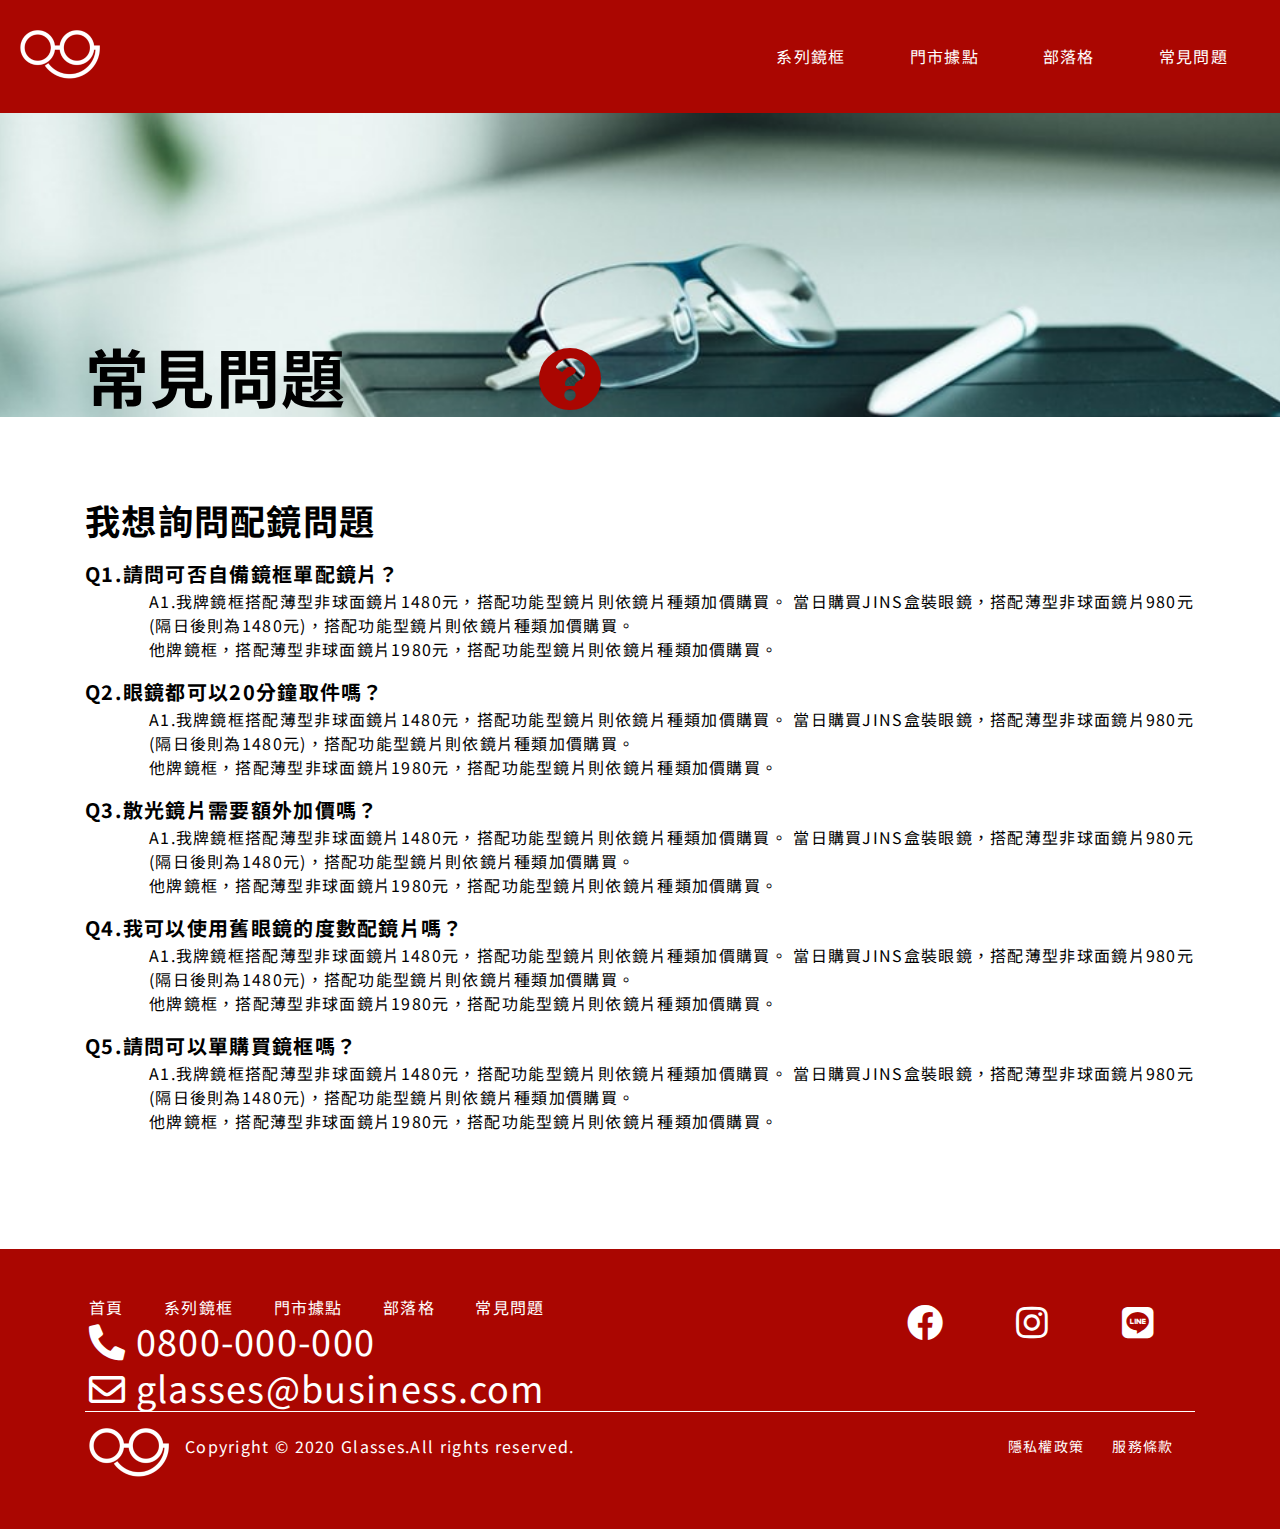
<file: problem.html>
<!DOCTYPE html>
<html lang="en">

<head>
  <meta charset="UTF-8">
  <meta name="viewport" content="width=device-width, initial-scale=1.0">
  <meta http-equiv="X-UA-Compatible" content="ie=edge">
  <title>常見問題 | Promise-Desert 2020 早春系列</title>
  <link rel="stylesheet" href="https://cdnjs.cloudflare.com/ajax/libs/font-awesome/5.14.0/css/all.min.css">
  <link rel="stylesheet" href="./assets/style/all.css">
</head>

<body>
  <header class="header primary-bg color-w">
    
      <nav class="navber d-flex justify-content-between align-items-center">
        <a href="index.html" class="logo"><img src="assets/images/logo.png" alt="logo"></a>
        <ul class="d-flex justify-content-between align-items-center text-center">
          <li><a href="#" class="d-block">系列鏡框</a></li>
          <li><a href="#" class="d-block">門市據點</a></li>
          <li><a href="#" class="d-block">部落格</a></li>
          <li><a href="problem.html" class="d-block">常見問題</a></li>
        </ul>
      </nav>
    
  </header>

  
		<!-- banner -->
		<section class="banner problem-banner position-relative">
			<div class="container">
				<h1 class="fz-64 fw-700 position-absolute bottom-0">常見問題<i class="fas fa-question-circle color-primary ml-5"></i></h1>
			</div>
		</section>

		<main class="main">
			<div class="container">
				<h2 class="fz-32 fw-700">我想詢問配鏡問題</h2>
				<ul class="lh-15 li-mx-16">
					<!-- 1 -->
					<li>
						<h3 class="fz-20 fw-700 mb-16">Q1.請問可否自備鏡框單配鏡片？</h3>
						<p class="pc-ml">
							A1.我牌鏡框搭配薄型非球面鏡片1480元，搭配功能型鏡片則依鏡片種類加價購買。 當日購買JINS盒裝眼鏡，搭配薄型非球面鏡片980元(隔日後則為1480元)，搭配功能型鏡片則依鏡片種類加價購買。<br>
							 他牌鏡框，搭配薄型非球面鏡片1980元，搭配功能型鏡片則依鏡片種類加價購買。
						</p>
					</li>
					<!-- 2 -->
					<li>
						<h3 class="fz-20 fw-700 mb-16">Q2.眼鏡都可以20分鐘取件嗎？</h3>
						<p class="pc-ml">
							A1.我牌鏡框搭配薄型非球面鏡片1480元，搭配功能型鏡片則依鏡片種類加價購買。 當日購買JINS盒裝眼鏡，搭配薄型非球面鏡片980元(隔日後則為1480元)，搭配功能型鏡片則依鏡片種類加價購買。<br>
							他牌鏡框，搭配薄型非球面鏡片1980元，搭配功能型鏡片則依鏡片種類加價購買。
					   </p>
					</li>
					<!-- 3 -->
					<li>
						<h3 class="fz-20 fw-700 mb-16">Q3.散光鏡片需要額外加價嗎？</h3>
						<p class="pc-ml">
							A1.我牌鏡框搭配薄型非球面鏡片1480元，搭配功能型鏡片則依鏡片種類加價購買。 當日購買JINS盒裝眼鏡，搭配薄型非球面鏡片980元(隔日後則為1480元)，搭配功能型鏡片則依鏡片種類加價購買。<br>
							他牌鏡框，搭配薄型非球面鏡片1980元，搭配功能型鏡片則依鏡片種類加價購買。
					   </p>
					</li>
					<!-- 4 -->
					<li>
						<h3 class="fz-20 fw-700 mb-16">Q4.我可以使用舊眼鏡的度數配鏡片嗎？</h3>
						<p class="pc-ml">
							A1.我牌鏡框搭配薄型非球面鏡片1480元，搭配功能型鏡片則依鏡片種類加價購買。 當日購買JINS盒裝眼鏡，搭配薄型非球面鏡片980元(隔日後則為1480元)，搭配功能型鏡片則依鏡片種類加價購買。<br>
							他牌鏡框，搭配薄型非球面鏡片1980元，搭配功能型鏡片則依鏡片種類加價購買。
					   </p>
					</li>
					<!-- 5 -->
					<li>
						<h3 class="fz-20 fw-700 mb-16">Q5.請問可以單購買鏡框嗎？</h3>
						<p class="pc-ml">
							A1.我牌鏡框搭配薄型非球面鏡片1480元，搭配功能型鏡片則依鏡片種類加價購買。 當日購買JINS盒裝眼鏡，搭配薄型非球面鏡片980元(隔日後則為1480元)，搭配功能型鏡片則依鏡片種類加價購買。<br>
							他牌鏡框，搭配薄型非球面鏡片1980元，搭配功能型鏡片則依鏡片種類加價購買。
					   </p>
					</li>
				</ul>
			</div>
		</main>


  <footer class="footer primary-bg color-w px-1 py-5 position-relative">
    <div class="container">
      <ul class="d-flex justify-content-between px-1 border-b-1">
        <li>
          <ul>
            <li>
              <ul class="d-flex justify-content-between mb-32 phone-no">
                <li><a href="#">首頁</a></li>
                <li><a href="#">系列鏡框</a></li>
                <li><a href="#">門市據點</a></li>
                <li><a href="#">部落格</a></li>
                <li><a href="#">常見問題</a></li>
              </ul>
            </li>
            <li class="fz-36">
              <i class="fas fa-phone-alt"></i>
              <a href="tel:0800-000-000" target="_blank" rel="noreferrer noopener">0800-000-000</a>
            </li>
            <li class="fz-36">
              <i class="far fa-envelope"></i>
              <a href="mailto:glasses@business.com" target="_blank" rel="noreferrer noopener">glasses@business.com</a>
            </li>
          </ul>
        </li>
        <li class="fz-36">
          <ul class="d-flex justify-content-between li-mx-32">
            <li><a href="#"><i class="fab fa-facebook"></i></a></li>
            <li><a href="#"><i class="fab fa-instagram"></i></a></li>
            <li><a href="#"><i class="fab fa-line"></i></a></li>
          </ul>
        </li>
      </ul>
      

      <ul class="d-flex justify-content-between align-items-center px-1 phone-column phone-flex-start">
        <li>
          <ul class="d-flex justify-content-between align-items-center phone-column phone-flex-start">
            <li class="phone-no mt-3 mr-3">
              <a href="index.html">
              <img src="assets/images/logo.png" width="80" alt="logo">
              </a>
            </li>
            <li class="ml-32 phone-m0">Copyright © 2020 Glasses.All rights reserved.</li>
          </ul>
          
          
        </li>
        <li>
          <ul class="d-flex justify-content-between li-mx-32 fz-14 px-1 phone-column phone-flex-start">
            <li><a href="#" target="_blank" rel="noreferrer noopener">隱私權政策</a></li>
            <li><a href="#" target="_blank" rel="noreferrer noopener">服務條款</a></li>
          </ul>
        </li>
      </ul>
    </div>

    <a href="index.html" class="absolute-br phoneOp-pcClose" style="width:15%;"><img src="assets/images/logo.png" width="80" alt="logo"></a>
  </footer>
  <script src="./assets/js/vendors.js"></script>
  <script src="./assets/js/all.js"></script>
</body>

</html>
</file>
<file: assets/style/all.css>
@charset "UTF-8";
/*匯入其他字體*/
/*@font-face {
  font-family: ApivitaAsty;
  src: url(../font/ApivitaAsty-Medium.woff);
}*/
@import url("https://fonts.googleapis.com/css2?family=Noto+Sans+TC:wght@400;700&display=swap");
@import url("https://fonts.googleapis.com/css2?family=Roboto:ital,wght@0,700;1,900&display=swap");
html, body, div, span, applet, object, iframe,
h1, h2, h3, h4, h5, h6, p, blockquote, pre,
a, abbr, acronym, address, big, cite, code,
del, dfn, em, img, ins, kbd, q, s, samp,
small, strike, strong, sub, sup, tt, var,
b, u, i, center,
dl, dt, dd, ol, ul, li,
fieldset, form, label, legend,
table, caption, tbody, tfoot, thead, tr, th, td,
article, aside, canvas, details, embed,
figure, figcaption, footer, header, hgroup,
menu, nav, output, ruby, section, summary,
time, mark, audio, video {
  margin: 0;
  padding: 0;
  border: 0;
  font-size: 100%;
  font: inherit;
  -webkit-box-sizing: border-box;
          box-sizing: border-box;
  /*	-webkit-box-sizing:border-box;
	-moz-box-sizing:border-box;*/
  vertical-align: baseline; }

/* HTML5 display-role reset for older browsers */
article, aside, details, figcaption, figure,
footer, header, hgroup, menu, nav, section {
  display: block; }

*, *:before, *:after {
  -webkit-box-sizing: border-box;
          box-sizing: border-box; }

img {
  max-width: 100%;
  height: auto; }

body {
  line-height: 1.3;
  letter-spacing: 1.3px;
  outline: none;
  /*google思源字體*/
  font-family: 'Noto Sans TC',Arial;
  /*google思源宋體*/
  /*font-family: 'Noto Serif TC';*/ }

ol, ul {
  list-style: none; }

blockquote, q {
  quotes: none; }

blockquote:before, blockquote:after,
q:before, q:after {
  content: '';
  content: none; }

table {
  border-collapse: collapse;
  border-spacing: 0; }

/*img {width:100%;height:auto;}*/
a {
  color: black;
  text-decoration: none; }

button {
  background-color: transparent;
  border: 0px;
  cursor: pointer; }

img {
  max-width: 100%;
  height: auto; }

/*開始css*/
/*開始css*/
a:hover {
  opacity: 0.5;
  -webkit-transition: all 0.3s;
  -o-transition: all 0.3s;
  transition: all 0.3s; }

/* 通用css */
.d-none {
  display: none; }

.d-block {
  display: block; }

.d-flex {
  display: -webkit-box;
  display: -ms-flexbox;
  display: flex; }

.flex-direction-row-r {
  -webkit-box-orient: horizontal;
  -webkit-box-direction: reverse;
      -ms-flex-direction: row-reverse;
          flex-direction: row-reverse; }

.flex-direction-column {
  -webkit-box-orient: vertical;
  -webkit-box-direction: normal;
      -ms-flex-direction: column;
          flex-direction: column; }

.justify-content-center {
  -webkit-box-pack: center;
      -ms-flex-pack: center;
          justify-content: center; }

.justify-content-end {
  -webkit-box-pack: end;
      -ms-flex-pack: end;
          justify-content: flex-end; }

.justify-content-between {
  -webkit-box-pack: justify;
      -ms-flex-pack: justify;
          justify-content: space-between; }

.flex-wrap {
  -ms-flex-wrap: wrap;
      flex-wrap: wrap; }

.align-items-center {
  -webkit-box-align: center;
      -ms-flex-align: center;
          align-items: center; }

.align-items-stretch {
  -webkit-box-align: stretch;
      -ms-flex-align: stretch;
          align-items: stretch; }

.col-3 {
  width: 23%; }

@media (max-width: 992px) {
  .col-md-6 {
    width: 45%; } }

@media (max-width: 767px) {
  .col-sm-12 {
    width: 100%; } }

.container {
  max-width: 1110px;
  width: 100%;
  margin: 0 auto; }
  @media (max-width: 992px) {
    .container {
      width: 90%; } }

.container-730 {
  max-width: 730px;
  margin: 0 auto; }

.primary-bg {
  background-color: #AA0601; }

.secondary-bg {
  background-color: #fff; }

.secondary-bg-05 {
  background-color: rgba(255, 255, 255, 0.5); }

.success-bg {
  background-color: #AA06010D; }

.phoneOp-pcClose {
  display: none; }
  @media (max-width: 767px) {
    .phoneOp-pcClose {
      display: block; } }

@media (max-width: 767px) {
  .phone-none {
    display: none; } }

.relative {
  position: relative; }

.absolute-total-0 {
  position: absolute;
  top: 0px;
  right: 0px;
  bottom: 0px;
  left: 0px; }

.color-primary {
  color: #AA0601; }

.color-primary600 {
  color: #650300; }

.color-w {
  color: #fff; }

.color-w a {
  color: #fff; }

.color-gray {
  color: #707070; }

/*文字*/
.fz-1 {
  font-size: 4.5em; }

.fz-80 {
  font-size: 5em; }

.fz-64 {
  font-size: 4em; }

.fz-36 {
  font-size: 2.25em; }

.fz-48 {
  font-size: 3em; }

.fz-32 {
  font-size: 2.2em; }

.fz-24 {
  font-size: 1.5em; }

.fz-20 {
  font-size: 1.25em; }

.fz-36-64 {
  font-size: 1.8em; }

.fz-14 {
  font-size: 0.875em; }

@media (max-width: 992px) {
  .fz-pad-32 {
    font-size: 32px; } }

.fw-400 {
  font-weight: 400; }

.fw-700 {
  font-weight: 700; }

.fw-900 {
  font-weight: 900; }

.fs-italic {
  font-style: italic; }

.ff-Roboto {
  font-family: 'Roboto'; }

.letter-spacing-1 {
  letter-spacing: 1px; }

.lh-15 {
  line-height: 1.5; }

/*內距,外距*/
.mt-0 {
  margin-top: 0; }

.mt-1 {
  margin-top: 0.25em; }

.mt-2 {
  margin-top: 0.5em; }

.mt-3 {
  margin-top: 1em; }

.mt-4 {
  margin-top: 1.5em; }

.mt-5 {
  margin-top: 3em; }

.mt-6 {
  margin-top: 5em; }

.mt-auto {
  margin-top: auto; }

.mb-0 {
  margin-bottom: 0; }

.mb-1 {
  margin-bottom: 0.25em; }

.mb-2 {
  margin-bottom: 0.5em; }

.mb-3 {
  margin-bottom: 1em; }

.mb-4 {
  margin-bottom: 1.5em; }

.mb-5 {
  margin-bottom: 3em; }

.mb-6 {
  margin-bottom: 6em; }

.mb-auto {
  margin-bottom: auto; }

.my-0 {
  margin-top: 0;
  margin-bottom: 0; }

.my-1 {
  margin-top: 0.25em;
  margin-bottom: 0.25em; }

.my-2 {
  margin-top: 0.5em;
  margin-bottom: 0.5em; }

.my-3 {
  margin-top: 1em;
  margin-bottom: 1em; }

.my-4 {
  margin-top: 1.5em;
  margin-bottom: 1.5em; }

.my-5 {
  margin-top: 3em;
  margin-bottom: 3em; }

.my-auto {
  margin-top: auto;
  margin-bottom: auto; }

.ml-0 {
  margin-left: 0; }

.ml-1 {
  margin-left: 0.25em; }

.ml-2 {
  margin-left: 0.5em; }

.ml-3 {
  margin-left: 1em; }

.ml-4 {
  margin-left: 1.5em; }

.ml-5 {
  margin-left: 3em; }

.ml-auto {
  margin-left: auto; }

.mr-0 {
  margin-right: 0; }

.mr-1 {
  margin-right: 0.25em; }

.mr-2 {
  margin-right: 0.5em; }

.mr-3 {
  margin-right: 1em; }

.mr-4 {
  margin-right: 1.5em; }

.mr-5 {
  margin-right: 3em; }

.mr-auto {
  margin-right: auto; }

.mx-0 {
  margin-left: 0;
  margin-right: 0; }

.mx-1 {
  margin-left: 0.25em;
  margin-right: 0.25em; }

.mx-2 {
  margin-left: 0.5em;
  margin-right: 0.5em; }

.mx-3 {
  margin-left: 1em;
  margin-right: 1em; }

.mx-4 {
  margin-left: 1.5em;
  margin-right: 1.5em; }

.mx-5 {
  margin-left: 3em;
  margin-right: 3em; }

.mx-auto {
  margin-left: auto;
  margin-right: auto; }

.m-0 {
  margin: 0; }

.m-1 {
  margin: 0.25em; }

.m-2 {
  margin: 0.5em; }

.m-3 {
  margin: 1em; }

.m-4 {
  margin: 1.5em; }

.m-5 {
  margin: 3em; }

.m-auto {
  margin: auto; }

/*---------------*/
.pt-0 {
  padding-top: 0; }

.pt-1 {
  padding-top: 0.25em; }

.pt-2 {
  padding-top: 0.5em; }

.pt-3 {
  padding-top: 1em; }

.pt-4 {
  padding-top: 1.5em; }

.pt-5 {
  padding-top: 3em; }

.pt-auto {
  padding-top: auto; }

.pb-0 {
  padding-bottom: 0; }

.pb-1 {
  padding-bottom: 0.25em; }

.pb-2 {
  padding-bottom: 0.5em; }

.pb-3 {
  padding-bottom: 1em; }

.pb-4 {
  padding-bottom: 1.5em; }

.pb-5 {
  padding-bottom: 3em; }

.pb-auto {
  padding-bottom: auto; }

.py-0 {
  padding-top: 0;
  padding-bottom: 0; }

.py-1 {
  padding-top: 0.25em;
  padding-bottom: 0.25em; }

.py-2 {
  padding-top: 0.5em;
  padding-bottom: 0.5em; }

.py-3 {
  padding-top: 1em;
  padding-bottom: 1em; }

.py-4 {
  padding-top: 1.5em;
  padding-bottom: 1.5em; }

.py-5 {
  padding-top: 3em;
  padding-bottom: 3em; }

.py-auto {
  padding-top: auto;
  padding-bottom: auto; }

.pl-0 {
  padding-left: 0; }

.pl-1 {
  padding-left: 0.25em; }

.pl-2 {
  padding-left: 0.5em; }

.pl-3 {
  padding-left: 1em; }

.pl-4 {
  padding-left: 1.5em; }

.pl-5 {
  padding-left: 3em; }

.pl-auto {
  padding-left: auto; }

.pr-0 {
  padding-right: 0; }

.pr-1 {
  padding-right: 0.25em; }

.pr-2 {
  padding-right: 0.5em; }

.pr-3 {
  padding-right: 1em; }

.pr-4 {
  padding-right: 1.5em; }

.pr-5 {
  padding-right: 3em; }

.pr-auto {
  padding-right: auto; }

.px-0 {
  padding-left: 0;
  padding-right: 0; }

.px-1 {
  padding-left: 0.25em;
  padding-right: 0.25em; }

.px-2 {
  padding-left: 0.5em;
  padding-right: 0.5em; }

.px-3 {
  padding-left: 1em;
  padding-right: 1em; }

.px-4 {
  padding-left: 1.5em;
  padding-right: 1.5em; }

.px-5 {
  padding-left: 3em;
  padding-right: 3em; }

.px-6 {
  padding-left: 6em;
  padding-right: 6em; }

.px-auto {
  padding-left: auto;
  padding-right: auto; }

.p-0 {
  padding: 0; }

.p-1 {
  padding: 0.25em; }

.p-2 {
  padding: 0.5em; }

.p-3 {
  padding: 1em; }

.p-4 {
  padding: 1.5em; }

.p-5 {
  padding: 3em; }

.p-auto {
  padding: auto; }

.h100 {
  height: 100px; }

.position-relative {
  position: relative; }

.position-absolute {
  position: absolute; }

.top-0 {
  top: 0; }

.left-0 {
  left: 0; }

.right-0 {
  right: 0; }

.bottom-0 {
  bottom: 0; }

.border-b-1 {
  border-bottom: 1px solid #fff; }

.border-gray {
  border: 1px solid #DEE2E6; }

@media (max-width: 767px) {
  .phone-m0 {
    margin: 0; } }

.absolute-br {
  position: absolute;
  bottom: 1em;
  right: 1em; }

.border-0 {
  border: 0; }

.text-center {
  text-align: center; }

.text-right {
  text-align: right; }

.li-mx-16 > li {
  margin-top: 1em;
  margin-bottom: 1em; }

.li-mx-32 > li {
  margin-left: 1em;
  margin-right: 1em; }
  @media (max-width: 767px) {
    .li-mx-32 > li {
      margin-left: 0.5em;
      margin-right: 0.5em; } }

@media (max-width: 767px) {
  .phone-column {
    -webkit-box-orient: vertical;
    -webkit-box-direction: normal;
        -ms-flex-direction: column;
            flex-direction: column; } }

@media (max-width: 767px) {
  .phone-flex-start {
    -webkit-box-align: start;
        -ms-flex-align: start;
            align-items: start; } }

/*個別css*/
.header {
  padding: 30px 20px; }
  @media (max-width: 767px) {
    .header {
      padding: 10px 0px 0px; } }

.logo {
  width: 80px; }

.navber ul li {
  padding: 0px 32px; }
  @media (max-width: 992px) {
    .navber ul li {
      padding: 0px 20px; } }

@media (max-width: 767px) {
  .navber {
    -webkit-box-orient: vertical;
    -webkit-box-direction: normal;
        -ms-flex-direction: column;
            flex-direction: column; }
  .navber ul {
    -ms-flex-wrap: wrap;
        flex-wrap: wrap;
    width: 100%;
    margin-top: 10px; }
  .navber ul li {
    width: 50%;
    border: 1px solid #fff;
    padding: 8px; } }

@media (max-width: 992px) {
  .footer {
    font-size: 12px; } }

@media (max-width: 767px) {
  .footer {
    font-size: 7px; } }

@media (max-width: 767px) {
  .phone-no {
    display: none; } }

.banner {
  background-position: center;
  background-size: cover;
  background-repeat: no-repeat; }
  @media (max-width: 767px) {
    .banner {
      height: 143px;
      font-size: 7px; } }

.pc-ml {
  margin-left: 4em; }
  @media (max-width: 767px) {
    .pc-ml {
      margin-left: 0em; } }

@media (max-width: 767px) {
  .main h2 {
    font-size: 1.43em; } }

.w100 {
  width: 100%; }

.index-banner {
  background-image: url("https://raw.githubusercontent.com/hexschool/webLayoutTraining1st/master/week3/banner.png");
  height: 840px; }
  @media (max-width: 767px) {
    .index-banner {
      height: 394px; } }

.description {
  padding: 64px 0px; }

.description li {
  width: 21%; }

@media (max-width: 992px) {
  .description-list {
    -ms-flex-wrap: wrap;
        flex-wrap: wrap; } }
  @media (max-width: 992px) and (max-width: 767px) {
    .description-list {
      -webkit-box-pack: center;
          -ms-flex-pack: center;
              justify-content: center; } }

@media (max-width: 992px) {
  .description-list li {
    width: 40%;
    margin-top: 0.8em; } }
  @media (max-width: 992px) and (max-width: 767px) {
    .description-list li {
      width: 60%; } }

.classic {
  padding: 64px 0px; }
  @media (max-width: 992px) {
    .classic {
      font-size: 11px; } }

.classicImg {
  background: url(../images/product-1.png) no-repeat center;
  background-size: cover;
  width: 635px;
  height: 320px; }
  @media (max-width: 992px) {
    .classicImg {
      width: 390px;
      height: 168px; } }
  @media (max-width: 767px) {
    .classicImg {
      width: 100%;
      height: 134px; } }

.classicImg2 {
  background-image: url(../images/product-2.png); }

.classicImg3 {
  background-image: url(../images/product-3.png); }

@media (max-width: 992px) {
  .classic-li {
    -webkit-box-orient: horizontal;
    -webkit-box-direction: normal;
        -ms-flex-direction: row;
            flex-direction: row;
    -webkit-box-pack: start;
        -ms-flex-pack: start;
            justify-content: start; } }

.jointname {
  background: url(../images/jointname-bg.png) no-repeat center;
  background-size: cover; }
  @media (max-width: 992px) {
    .jointname {
      font-size: 12px; } }

.jointnameImg {
  max-width: 540px; }
  @media (max-width: 992px) {
    .jointnameImg {
      width: 48%; } }
  @media (max-width: 767px) {
    .jointnameImg {
      width: 100%;
      max-width: none; } }
  @media (max-width: 767px) {
    .jointnameImg img {
      width: 100%; } }

.img-bg img {
  width: 100%; }

.textarea {
  height: 136px; }

.problem-banner {
  background-image: url("../images/kv.png");
  height: 304px; }

.main {
  padding: 5em 0px 6.25em; }
  @media (max-width: 767px) {
    .main {
      font-size: 14px; } }

/*# sourceMappingURL=all.css.map */
</file>
